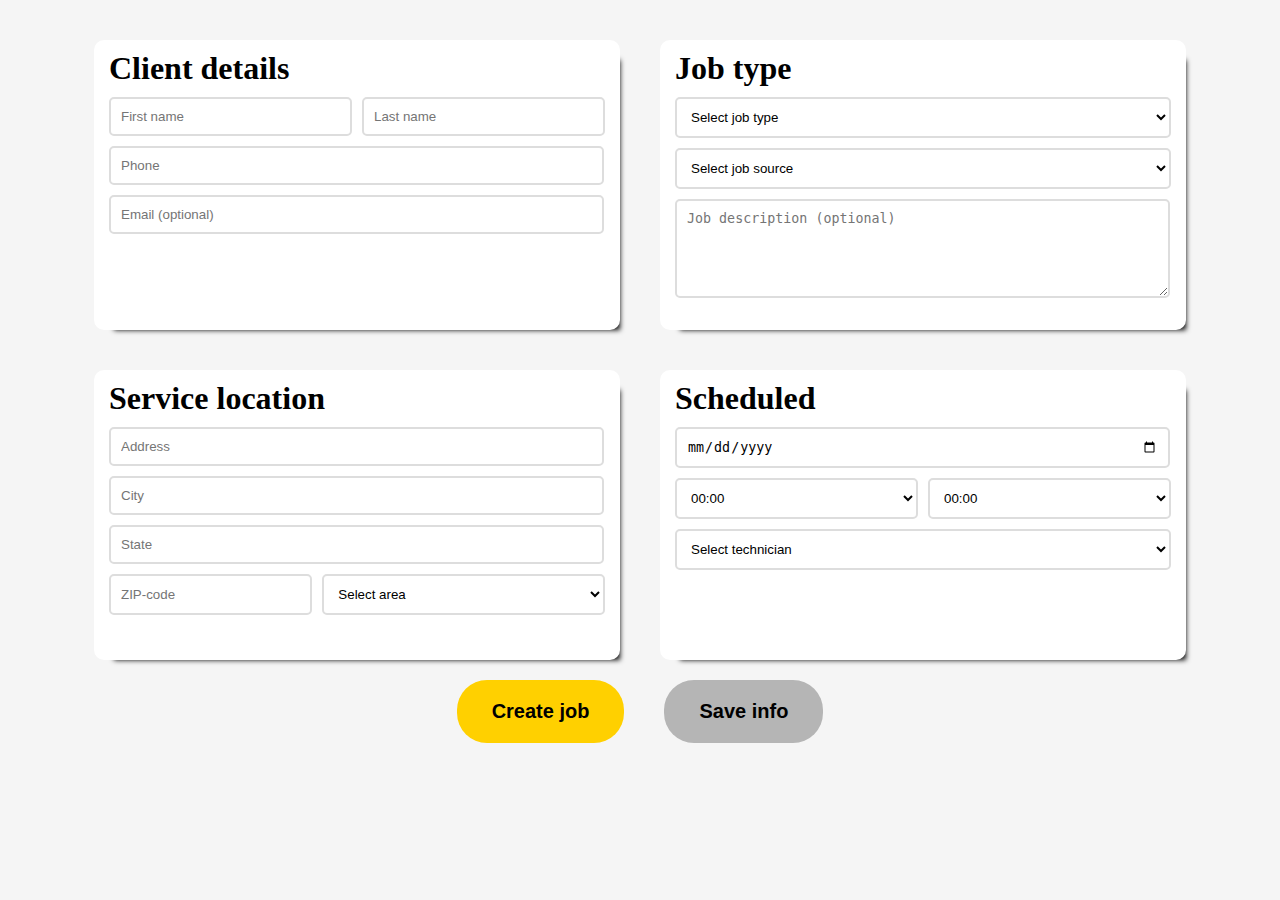
<file: public/index.html>
<!DOCTYPE html>
<html lang="en">
<head>
    <meta charset="UTF-8">
    <meta name="viewport" content="width=device-width, initial-scale=1.0">
    <link rel="stylesheet" href="./index.css">
    <title>index</title>
    <script src="https://ajax.googleapis.com/ajax/libs/jquery/3.7.1/jquery.min.js"></script>
</head>
<body>
    <div class="card_row">
    <div class="client_d card">
        <h1>Client details</h1>
        <div class="row">
            <input type="text" name="first_name" id="first_name" placeholder="First name">
            <input type="text" name="last_name" id="last_name" placeholder="Last name">
        </div>
        <input type="text" name="phone" id="phone" placeholder="Phone">
        <input type="email" name="email" id="email" placeholder="Email (optional)">
    </div>
    
    <div class="job_t card">
        <h1>Job type</h1>
        <select name="job_type" id="job_type">
            <option value="" disabled selected>Select job type</option>
            <option value="Recall job">Recall job</option>
        </select>
        <select name="job_source" id="job_source">
            <option value="" disabled selected>Select job source</option>
            <option value="GL Pinellas">GL Pinellas</option>
        </select>
        <textarea name="job_description" id="job_description" placeholder="Job description (optional)"></textarea>
    </div>
    </div>
    <div class="card_row">
    <div class="service_l card">
        <h1>Service location</h1>
        <input type="text" name="address" id="address" placeholder="Address">
        <input type="text" name="city" id="city" placeholder="City">
        <input type="text" name="state" id="state" placeholder="State">
        <div class="row">
            <input type="text" name="zip_code" id="zip_code" placeholder="ZIP-code">
            <select name="area" id="area">
                <option value="" disabled selected>Select area</option>
                <option value="Tampa">Tampa</option>
            </select>
        </div>
        </div>
    <div class="scheduled card">
        <h1>Scheduled</h1>
        <input type="date" name="date" id="date">
        <div class="row">
        <select type="time" name="time_start" id="time_start" ></select>
        <select type="time" name="time_end" id="time_end" ></select>
        </div>
        <select name="technician" id="technician">
            <option value="" disabled selected>Select technician</option>
            <option value="Timur Yussupov">Timur Yussupov</option>
        </select>
    </div>
</div>
<div class="buttons">
    <button class="create"><h2>Create job</h2></button>
    <button class="save"><h2>Save info</h2></button>
</div>

</body>

<script src="./index.js"></script>
</html>
</file>
<file: public/index.css>
*{
    margin: 0;
    padding: 0;
}

select:required:invalid {
    color: gray;
  }
  option[value=""][disabled] {
    display: none;
  }
  option {
    color: black;
  }

body{
    background-color: whitesmoke;
    margin: auto;
    width: 1240px;
}
.card_row, .buttons{
    display: flex;
    gap: 40px;
    align-items: center;
    justify-content: center;
}

.card{
    box-shadow: 10px 10px 5px -10px black;
    background-color: white;
    width: 40%;
    height: 270px;
    border-radius: 10px;
    border: none;
    margin-top: 40px;
    padding: 10px 15px;
    position: relative;
}

input, select, textarea{
    border: 2px solid rgb(221, 221, 221);
    border-radius: 5px;
    padding: 10px 10px;
    width: 95%;
    background-color: white;
    margin-top: 10px;
}

input:focus, select:focus, textarea:focus{
    border: 1px solid black;
} 

.row {
    display: flex;
    gap: 10px;
    justify-content: center;
}

textarea{
    resize: vertical;
    min-height: 75px;
    max-height: 100px;
}

.row input{
    width: 310px;
}
#job_type, #job_source, #technician{
    width: 100%;
}
#zipcode{
    width: 100px;
}

button{
    cursor: pointer;
    border-radius: 30px;
    border: none;
    padding: 20px 35px;
    margin-top: 20px;
}

.create{
    background-color: rgb(255, 208, 0);
}

.save{
    background-color: rgb(181, 181, 181);
}

.message{
    padding: 10px 5px;
    border: 1px solid rgb(194, 194, 194);
    width: fit-content;
    background-color: white;
    box-shadow: 10px 10px 5px -10px black;
    position: relative;
}

.message span{
    color: white;
    padding: 5px 10px;
    background-color: orange;
    font-size: large;
    position: relative;
}

.arrow{
    width: 0;
    height: 0;
    border-radius: 20px;
    display: inline-block;
    position: relative;
    bottom: -6.5px;
    left: 2px;
    z-index: 10;
}

    .arrow:after{
        content: "";
        width: 0;
        height: 0;
        position: absolute;
    }


.arrow-up{
     border-left: 20px solid transparent;
     border-right: 20px solid transparent;
     border-bottom: 20px solid rgb(194, 194, 194);
}
    .arrow-up:after{
         top: 1px;
         border-left: 20px solid transparent;
         border-right: 20px solid transparent;
         border-bottom: 20px solid #fff;
         right: -20px;
    }

.message_box{
    position: absolute;
    left: 20px;
    margin-top: -10px;
    display: none;
}

.row .message_box{
    margin-top: 40px;
}
.row #last_name+.message_box{
    margin-left: 250px;
}
.row #area+.message_box{
    margin-left: 150px;
}
</file>
